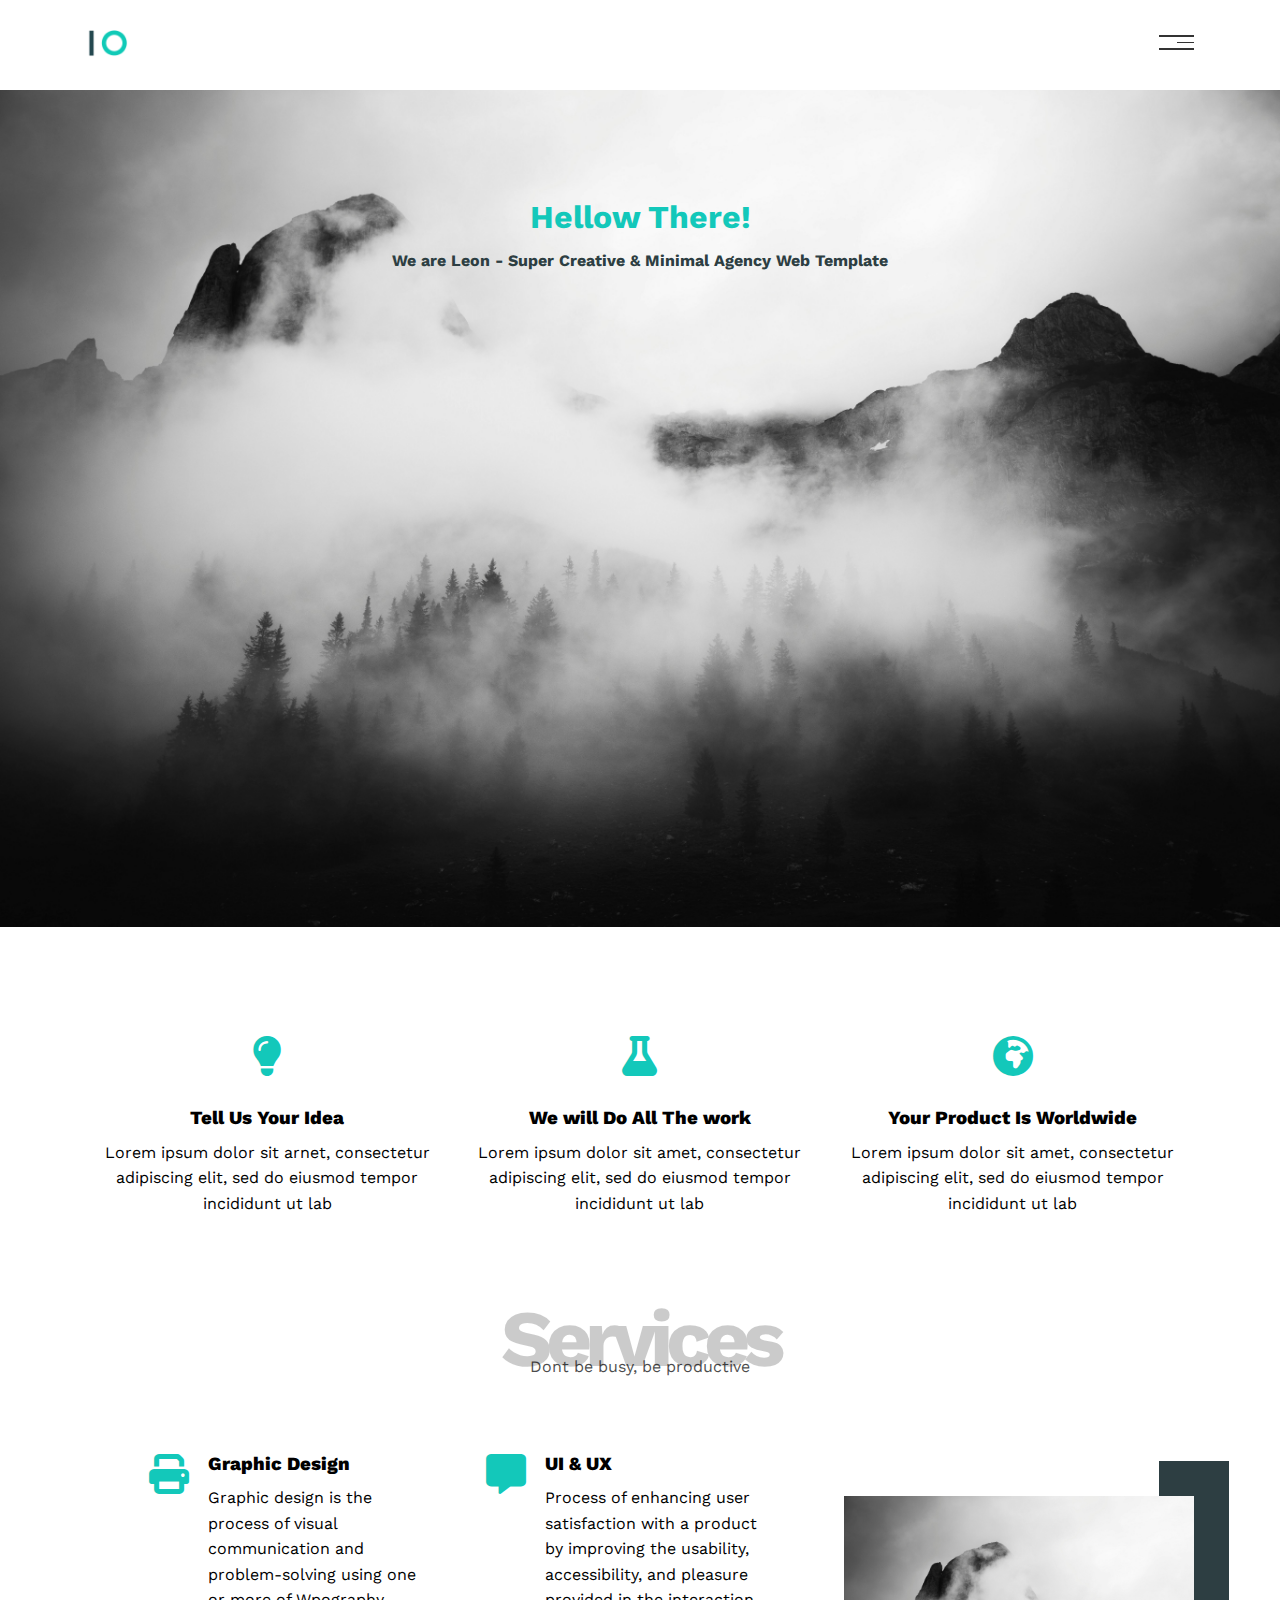
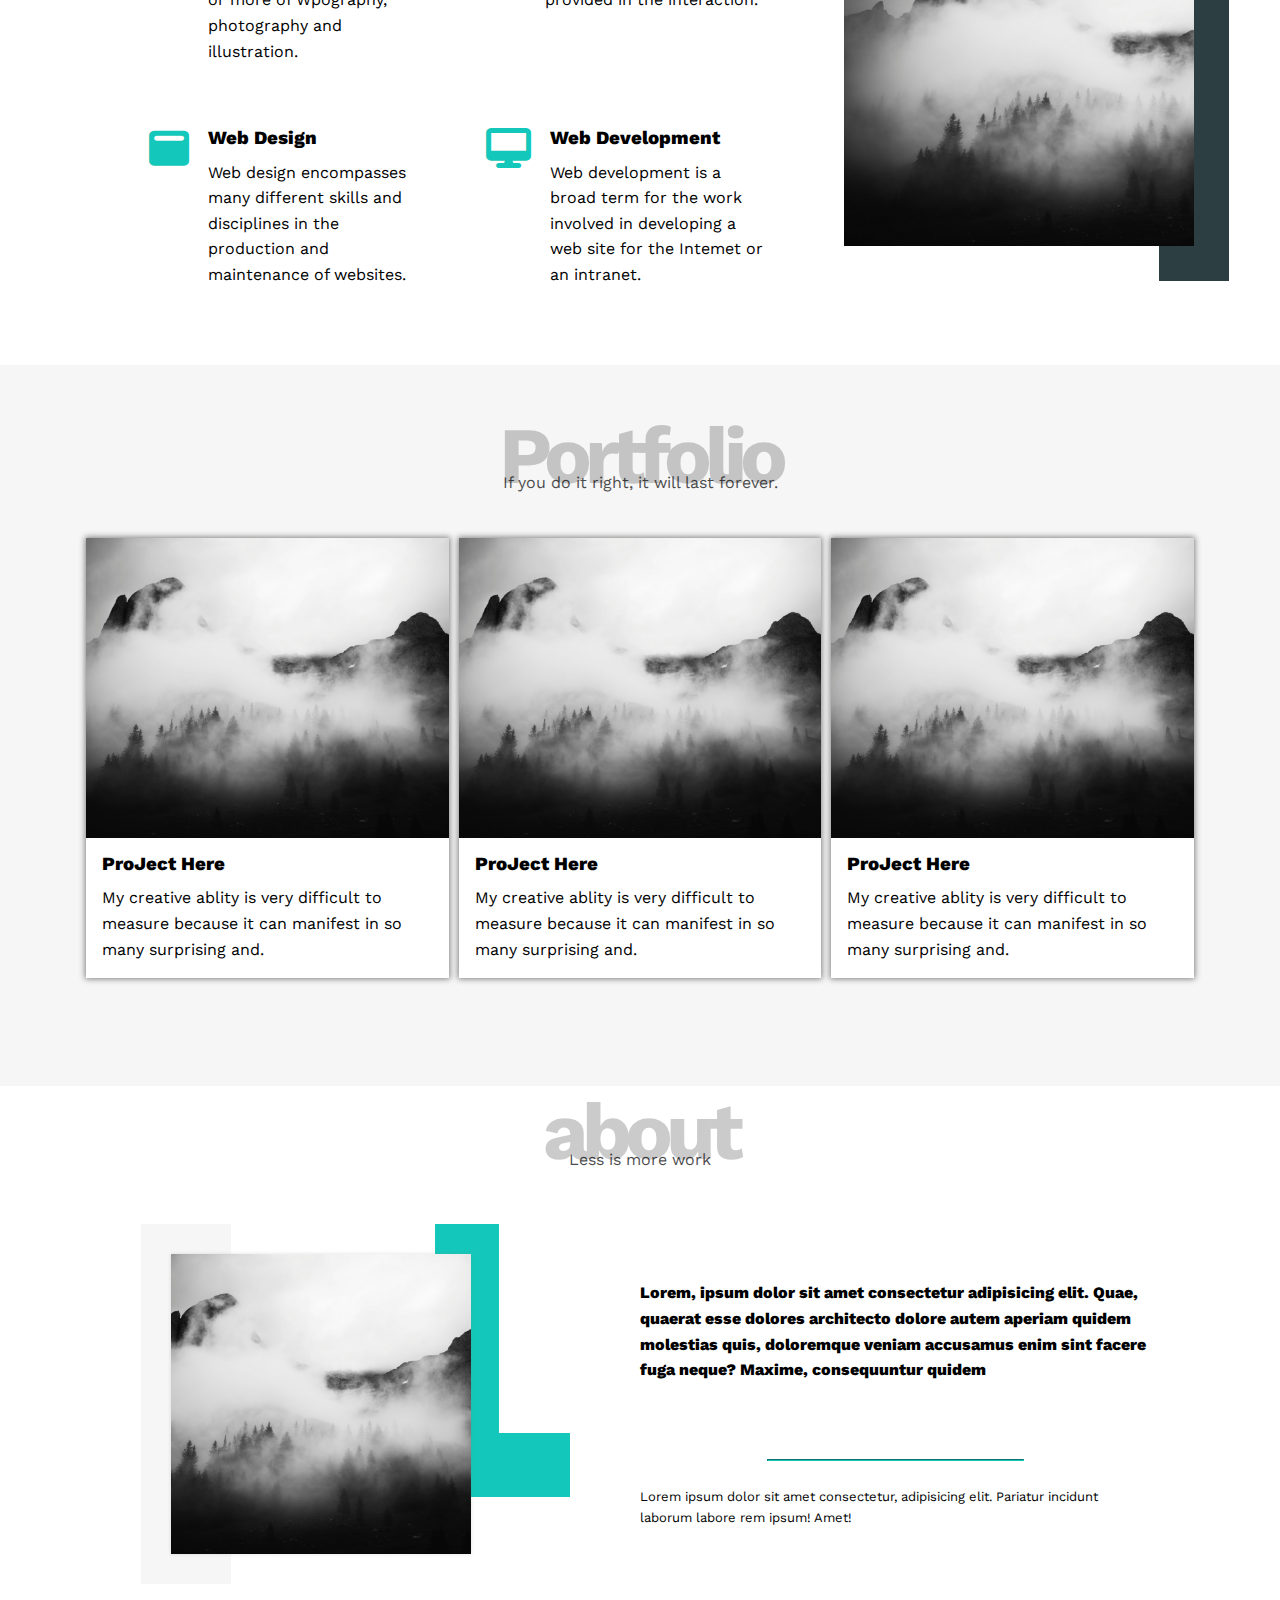
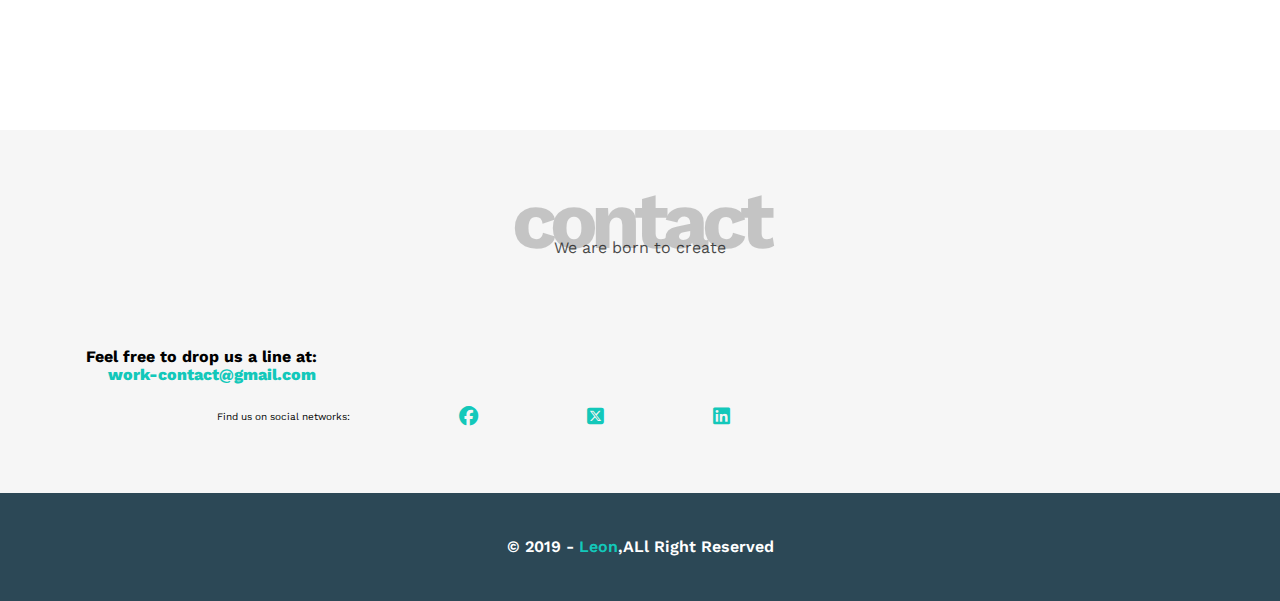
<file: index.html>
<!DOCTYPE html>
<html lang="en">
  <head>
    <meta charset="UTF-8" />
    <meta name="viewport" content="width=device-width, initial-scale=1.0" />
    <title>Leon</title>
    <link rel="stylesheet" href="css/master.css" />
    <link rel="stylesheet" href="css/all.min.css" />
    <link rel="stylesheet" href="css/normalize.css" />
  </head>
  <body>
    <nav id="home" class="container">
      <div class="logo">
        <img src="images/icons/logo.png" alt="Leon Logog" />
      </div>
      <div class="menu">
        <a href="menu.html">
          <span></span>
          <span></span>
          <span></span>
        </a>
      </div>
    </nav>
    <section class="welcome">
      <h1>Hellow There!</h1>
      <p>We are Leon - Super Creative & Minimal Agency Web Template</p>
    </section>
    <section class="container cards">
      <div class="card">
        <i class="fa-solid fa-lightbulb"></i>
        <h3>Tell Us Your Idea</h3>
        <p>
          Lorem ipsum dolor sit arnet, consectetur adipiscing elit, sed do
          eiusmod tempor incididunt ut lab
        </p>
      </div>
      <div class="card">
        <i class="fa-solid fa-flask"></i>
        <h3>We will Do All The work</h3>
        <p>
          Lorem ipsum dolor sit amet, consectetur adipiscing elit, sed do
          eiusmod tempor incididunt ut lab
        </p>
      </div>
      <div class="card">
        <i class="fa-solid fa-earth-africa"></i>
        <h3>Your Product Is Worldwide</h3>
        <p>
          Lorem ipsum dolor sit amet, consectetur adipiscing elit, sed do
          eiusmod tempor incididunt ut lab
        </p>
      </div>
    </section>
    <section id="services" class="container">
      <h1 class="center-head">Services</h1>
      <p>Dont be busy, be productive</p>
      <div class="content">
        <div class="cards">
          <div class="card">
            <i class="fa-solid fa-print"></i>
            <div class="desc">
              <h3>Graphic Design</h3>
              <p>
                Graphic design is the process of visual communication and
                problem-solving using one or more of Wpography, photography and
                illustration.
              </p>
            </div>
          </div>
          <div class="card">
            <i class="fa-solid fa-message"></i>
            <div class="desc">
              <h3>UI & UX</h3>
              <p>
                Process of enhancing user satisfaction with a product by
                improving the usability, accessibility, and pleasure provided in
                the interaction.
              </p>
            </div>
          </div>
          <div class="card">
            <i class="fa-solid fa-window-maximize"></i>
            <div class="desc">
              <h3>Web Design</h3>
              <p>
                Web design encompasses many different skills and disciplines in
                the production and maintenance of websites.
              </p>
            </div>
          </div>
          <div class="card">
            <i class="fa-solid fa-desktop"></i>
            <div class="desc">
              <h3>Web Development</h3>
              <p>
                Web development is a broad term for the work involved in
                developing a web site for the Intemet or an intranet.
              </p>
            </div>
          </div>
        </div>
        <div class="image"></div>
      </div>
    </section>
    <section id="portfolio">
      <h1 class="center-head">Portfolio</h1>
      <p>If you do it right, it will last forever.</p>
      <div class="container">
        <div class="cards">
          <div class="card">
            <div class="image"></div>
            <div class="desc">
              <h3>ProJect Here</h3>
              <p>
                My creative ablity is very difficult to measure because it can
                manifest in so many surprising and.
              </p>
            </div>
          </div>
          <div class="card">
            <div class="image"></div>
            <div class="desc">
              <h3>ProJect Here</h3>
              <p>
                My creative ablity is very difficult to measure because it can
                manifest in so many surprising and.
              </p>
            </div>
          </div>
          <div class="card">
            <div class="image"></div>
            <div class="desc">
              <h3>ProJect Here</h3>
              <p>
                My creative ablity is very difficult to measure because it can
                manifest in so many surprising and.
              </p>
            </div>
          </div>
        </div>
      </div>
    </section>
    <section id="about" class="about container">
      <h3 class="center-head">about</h3>
      <p>Less is more work</p>
      <div class="content">
        <div class="image-cont">
          <div class="image"></div>
        </div>
        <div class="des">
          <p>
            Lorem, ipsum dolor sit amet consectetur adipisicing elit. Quae,
            quaerat esse dolores architecto dolore autem aperiam quidem
            molestias quis, doloremque veniam accusamus enim sint facere fuga
            neque? Maxime, consequuntur quidem
          </p>
          <hr />
          <p>
            Lorem ipsum dolor sit amet consectetur, adipisicing elit. Pariatur
            incidunt laborum labore rem ipsum! Amet!
          </p>
        </div>
      </div>
    </section>
    <section id="contact" class="contact">
      <h3 class="center-head">contact</h3>
      <p>We are born to create</p>
      <div class="contact container">
        <h4>Feel free to drop us a line at:</h4>
        <a href="mailto:work-contact@gmail.com" class="mail"
          >work-contact@gmail.com</a
        >
        <div class="social">
          <p>Find us on social networks:</p>
          <a href="#">
            <i class="fa-brands fa-facebook"></i>
          </a>
          <a href="#">
            <i class="fa-brands fa-square-x-twitter"></i>
          </a>
          <a href="#">
            <i class="fa-brands fa-linkedin"></i>
          </a>
        </div>
      </div>
    </section>
    <section class="footer">
      <p>&#169; 2019 - <span>Leon</span>,ALl Right Reserved</p>
    </section>
  </body>
</html>
</file>
<file: css/master.css>
@font-face {
  font-family: "work-sans";
  src: url("../fonts/WorkSans-VariableFont_wght.ttf");
}
@font-face {
  font-family: "work-sans-italic";
  src: url("../fonts/WorkSans-Italic-VariableFont_wght.ttf");
}

*,
*::before,
*::after {
  box-sizing: border-box;
  margin: 0;
  padding: 0;
}

body {
  font-family: "work-sans", sans-serif;
  background-color: var(--main-background-color);
  position: relative;
  overflow-x: hidden;
  overflow-y: scroll;
  scrollbar-color: var(--main-text-color) transparent;
}

:root {
  --main-padding: 1rem;
  --main-text-color: #13c8ba;
  --secondary-text-color: #2d3e42;
  --main-background-color: #ffffff;
  --secondary-background-color: #f6f6f6;
  --footer-color: #2c4856;
}

i::before {
  color: var(--main-text-color);
  font-size: 2.5rem;
  width: fit-content;
}
.container {
  margin: 0 auto;
  padding: 0 var(--main-padding);
}
section {
  padding: 5vh 0;
}

nav {
  display: flex;
  justify-content: space-between;
  align-items: center;
  height: 10vh;
}
nav .logo img {
  width: 70px;
}
nav .menu {
  width: 35px;
}
nav .menu:hover a span:nth-child(2) {
  width: 100%;
}
nav .menu:hover span {
  background-color: #00e1ff;
}
nav .menu a {
  display: flex;
  justify-content: flex-end;
  flex-wrap: wrap;
}
nav .menu a span {
  margin-bottom: 0.3em;
  background-color: #333;
  height: 0.1em;
  transition-duration: 0.3s;
}
nav .menu a span:first-child {
  width: 100%;
}
nav .menu a span:nth-child(2) {
  width: 50%;
}
nav .menu a span:nth-child(3) {
  width: 100%;
}
.welcome {
  display: flex;
  flex-direction: column;
  justify-content: flex-start;
  width: 100%;
  height: calc(100vh - 7vh);
  background-image: url(../images/lanscap.jpg);
  background-size: cover;
  background-position: center;
  backdrop-filter: grayscale(1);
  position: relative;
  text-align: center;
  align-items: center;
}
.welcome p {
  padding-top: 1em;
  font-weight: bold;
  width: 50%;
  color: var(--secondary-text-color);
}
.welcome h1 {
  margin: 0;
  padding-top: 2em;
  color: var(--main-text-color);
}
.cards {
  display: grid;
  grid-template-columns: repeat(auto-fit, minmax(300px, 1fr));
  text-align: center;
  column-gap: 10px;
  margin: 5vh auto;
}
.cards .card {
  padding: 2em 1em;
}
body > .cards .card > i {
  margin: 2em 0;
}
.cards .card h3 {
  font-weight: 800;
  margin-bottom: 10px;
}
.cards .card p {
  line-height: 1.6;
}
#services .content .cards .card .desc {
  padding: 0 1em;
}

.cards .card:hover {
  box-shadow: 0px 0px 6px 1px gray;
}
#services .content {
  display: flex;
}
.center-head {
  font-size: 5rem;
  opacity: 0.2;
  text-align: center;
  margin: 0;
  padding: 0;
  letter-spacing: -6.9px;
}
.center-head + p {
  opacity: 0.7;
  text-align: center;
  margin-top: -1.7em;
}
#services .content .cards {
  text-align: unset;
}
#services .content .cards .card {
  display: flex;
  flex-basis: 25%;
  justify-content: space-between;
  column-gap: 1%;
}
#services .content .image {
  display: none;
  position: relative;
  height: 350px;
  aspect-ratio: 1 / 1;
  margin: auto 0;
  background-image: url(../images/lanscap.jpg);
  background-size: cover;
}
#services .content .image::after {
  content: "";
  position: absolute;
  width: 20%;
  height: 120%;
  right: -10%;
  top: -10%;
  z-index: -1;
  background-color: var(--secondary-text-color);
}
#portfolio {
  background-color: var(--secondary-background-color);
}
#portfolio .cards .image {
  height: 300px;
  max-width: 100%;
  background-image: url(../images/lanscap.jpg);
  background-size: cover;
  background-position: center;
  background-color: var(--secondary-background-color);
}
#portfolio .cards {
  text-align: unset;
}
#portfolio .cards .card .desc {
  background-color: var(--main-background-color);
  padding: 1em;
}
#portfolio .cards .card {
  padding: 0;
  box-shadow: 0px 0px 6px 1px gray;
  row-gap: 1%;
}
#portfolio .cards .card {
  margin-bottom: 2vh;
}
.about .content {
  display: flex;
  justify-content: space-between;
  padding: 4%;
  align-items: center;
}
.about .content .image-cont {
  display: none;
  width: 40%;
  /* overflow: hidden; */
  padding: 4%;
}
.about .content .image-cont .image {
  position: relative;
  background-image: url(../images/lanscap.jpg);
  background-size: cover;
  background-position: center;
  /* background-color: var(--secondary-background-color); */
  width: 300px;
  height: 300px;
  box-shadow: 0px 0px 4px 0px #8080803b;
}
.about .image::before {
  content: "";
  position: absolute;
  width: 30%;
  height: 120%;
  left: -10%;
  top: -10%;
  z-index: -1;
  background-color: var(--secondary-background-color);
}
.about .image::after {
  content: "";
  position: absolute;
  width: 45%;
  height: 91%;
  background-color: transparent;
  right: -33%;
  top: -10%;
  z-index: -1;
  border-left: 4em solid var(--main-text-color);
  border-bottom: 4em solid var(--main-text-color);
}
.about .content .des {
  max-width: 100%;
  height: 60%;
  text-align: center;
}
.about .content .des hr {
  width: 50%;
  border-color: var(--main-text-color);
  margin-top: 15%;
  margin-bottom: 5%;
  margin-left: 25%;
}
.about .content .des p:first-child {
  line-height: 1.6;
  font-weight: 800;
}
.about .content .des p:last-child {
  line-height: 1.6;
  font-size: small;
}
.contact {
  margin: 10vh auto 0 auto;
  background-color: var(--secondary-background-color);
}
.contact .content {
  margin: 5%;
}
.contact .content h4 {
  font-weight: 800;
  color: var(--secondary-text-color);
}
.contact .social {
  max-width: 70%;
  display: flex;
  justify-content: space-evenly;
  align-items: center;
  padding: 2%;
  font-size: x-small;
}
.contact .mail {
  color: var(--main-text-color);
  padding-left: 2%;
  font-weight: 800;
  text-decoration: none;
}
.contact .social i::before {
  font-size: 1.2rem;
}
.footer {
  font-weight: 600;
  color: var(--main-background-color);
}
.footer span {
  color: var(--main-text-color);
}
.footer {
  background-color: var(--footer-color);
  text-align: center;
}
@media (min-width: 576px) {
  .container {
    max-width: 540px;
  }
}
@media (min-width: 768px) {
  .container {
    max-width: 720px;
  }
}
@media (min-width: 992px) {
  .container {
    max-width: 960px;
  }
  #services .content .cards {
    max-width: 60%;
  }
  #services .content .image {
    display: block;
  }
}
@media (min-width: 1200px) {
  .container {
    max-width: 1140px;
  }
  .about .content .image-cont {
    display: block;
  }
  .about .content .des {
    max-width: 50%;
    text-align: unset;
  }
}
@media (min-width: 1400px) {
  .container {
    max-width: 1320px;
  }
}
</file>
